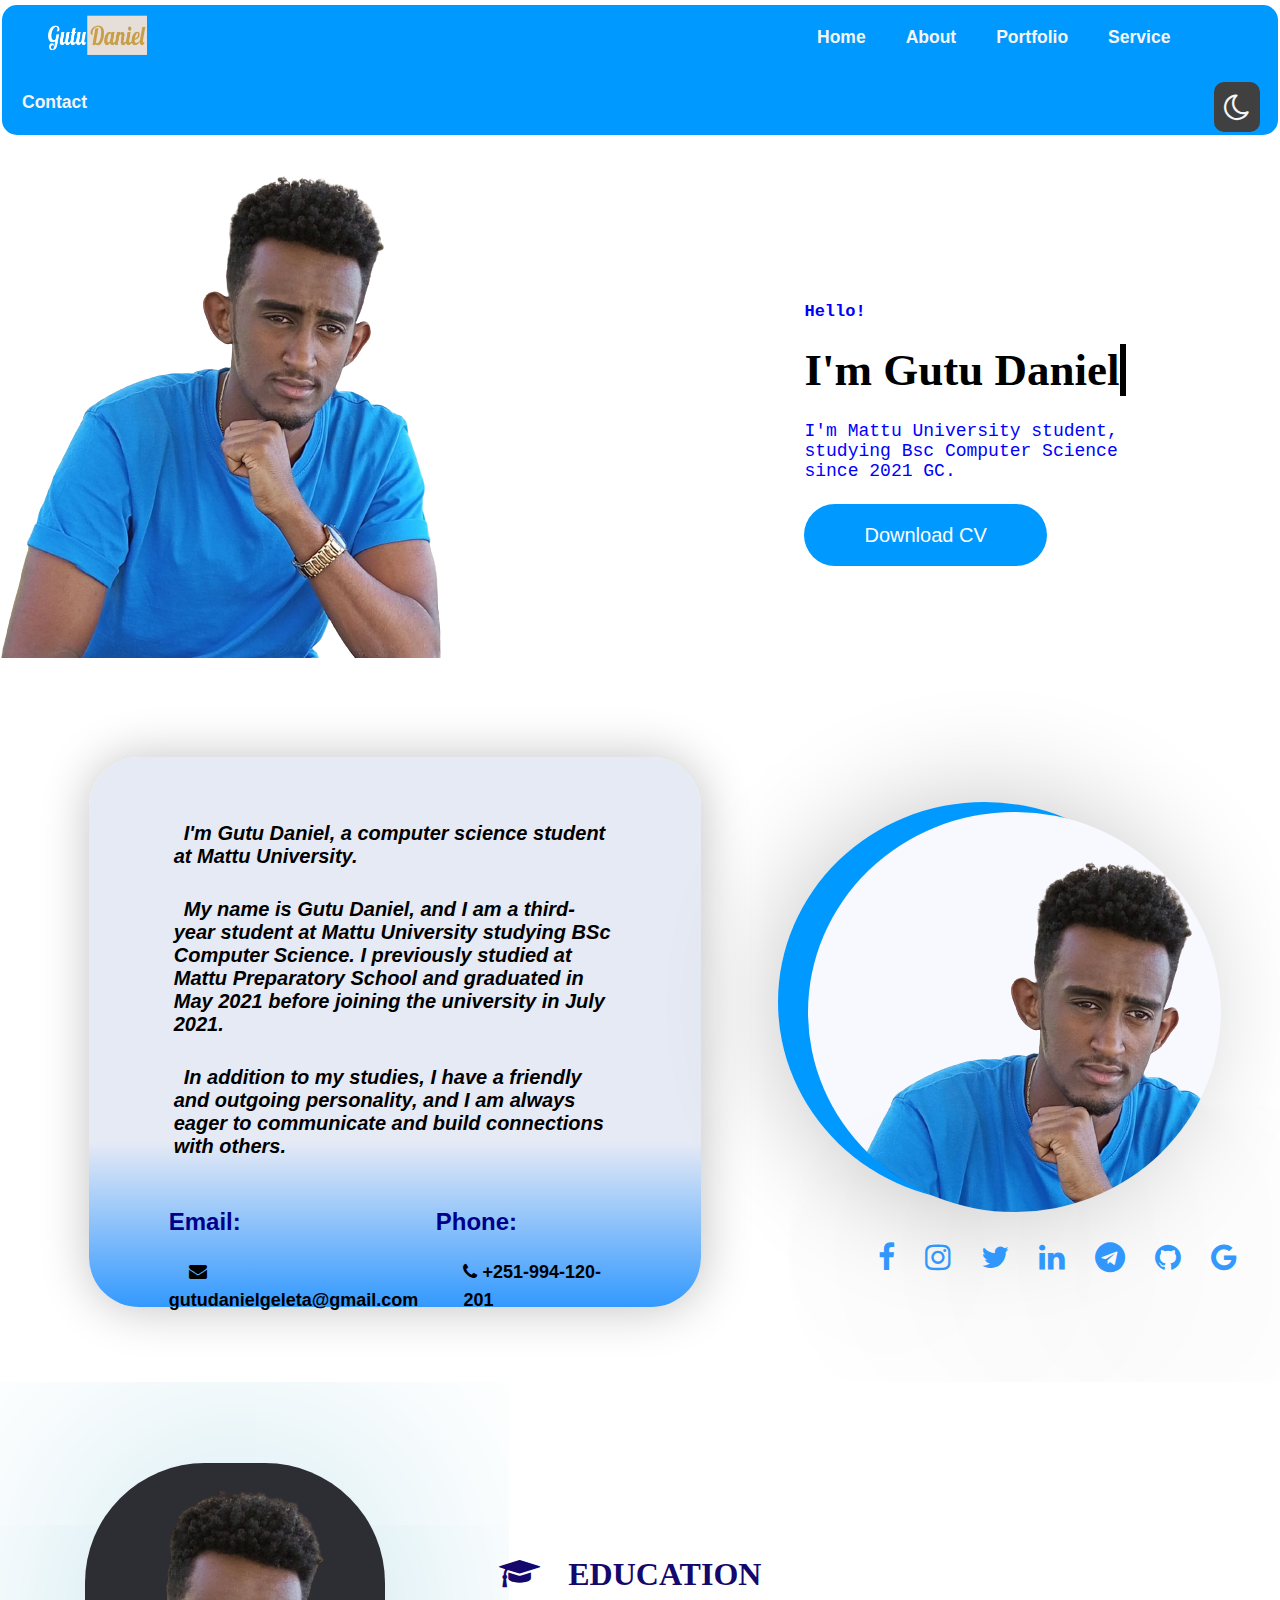
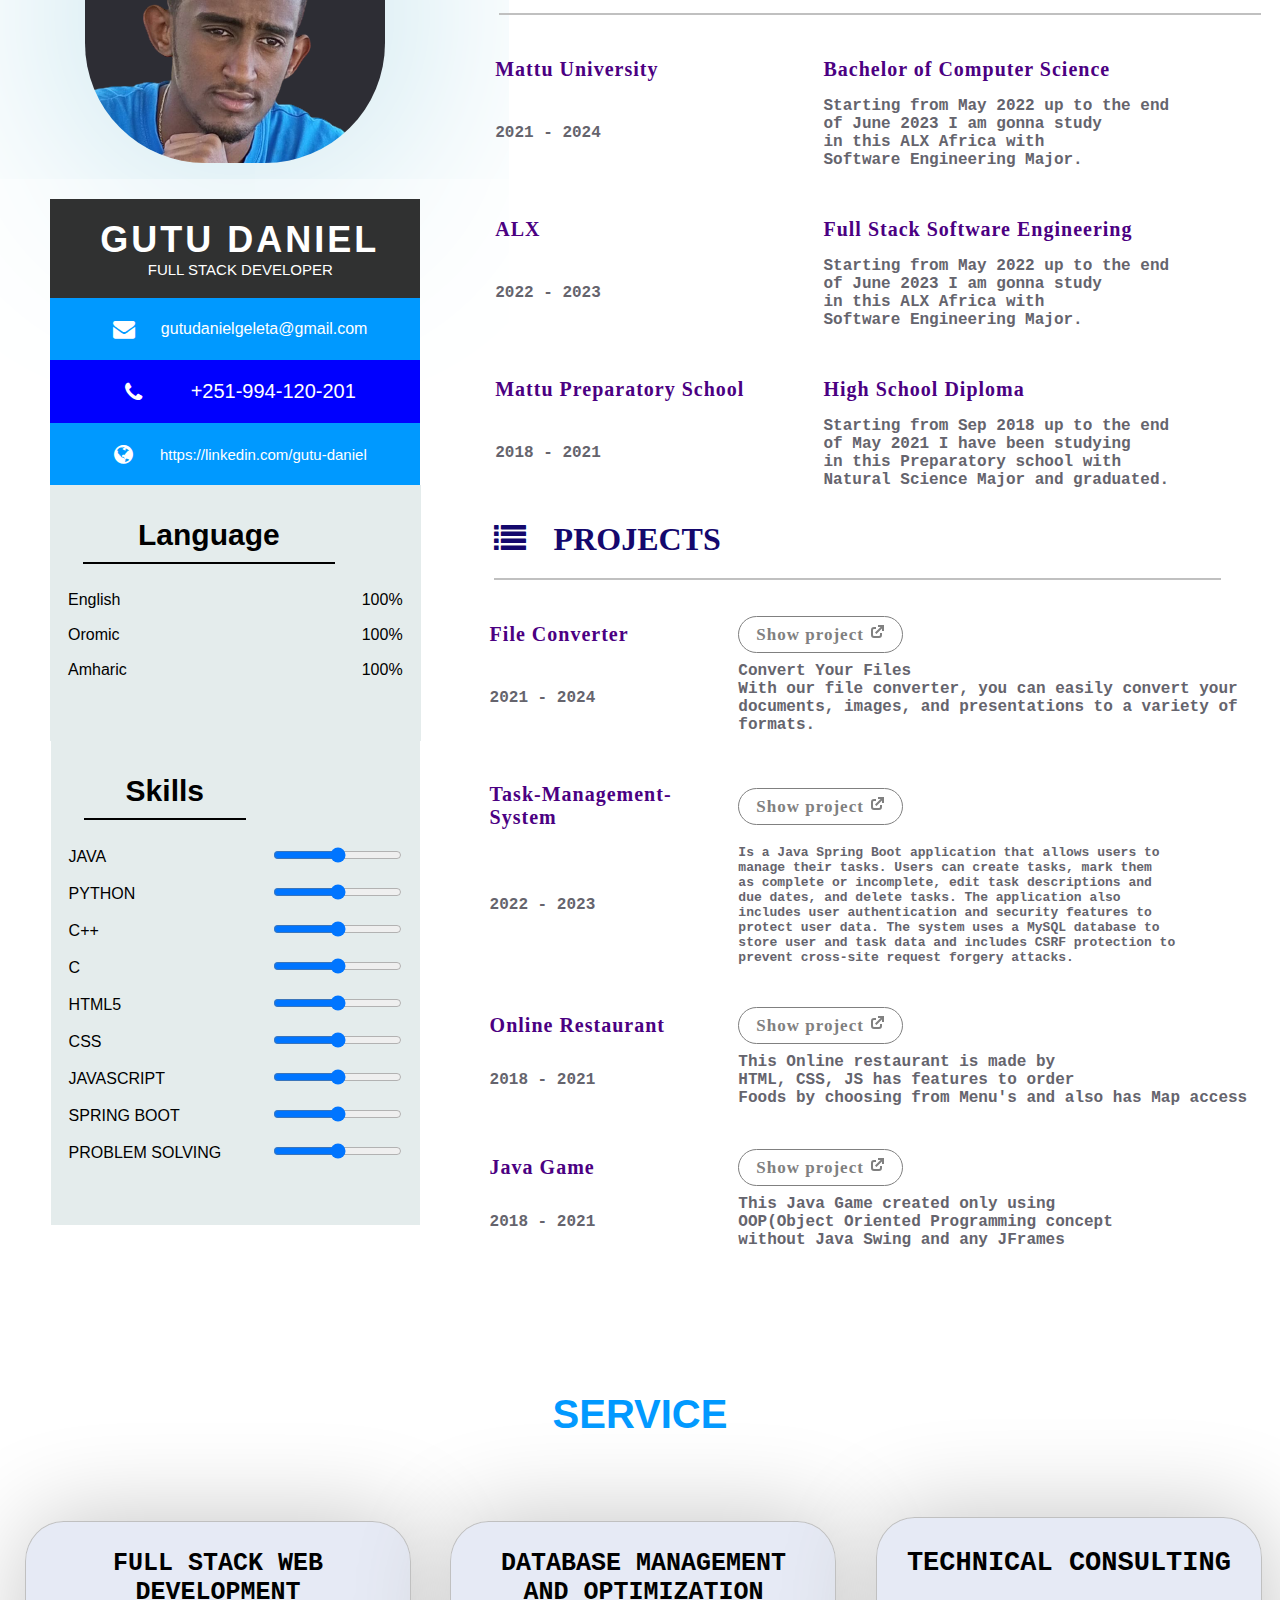
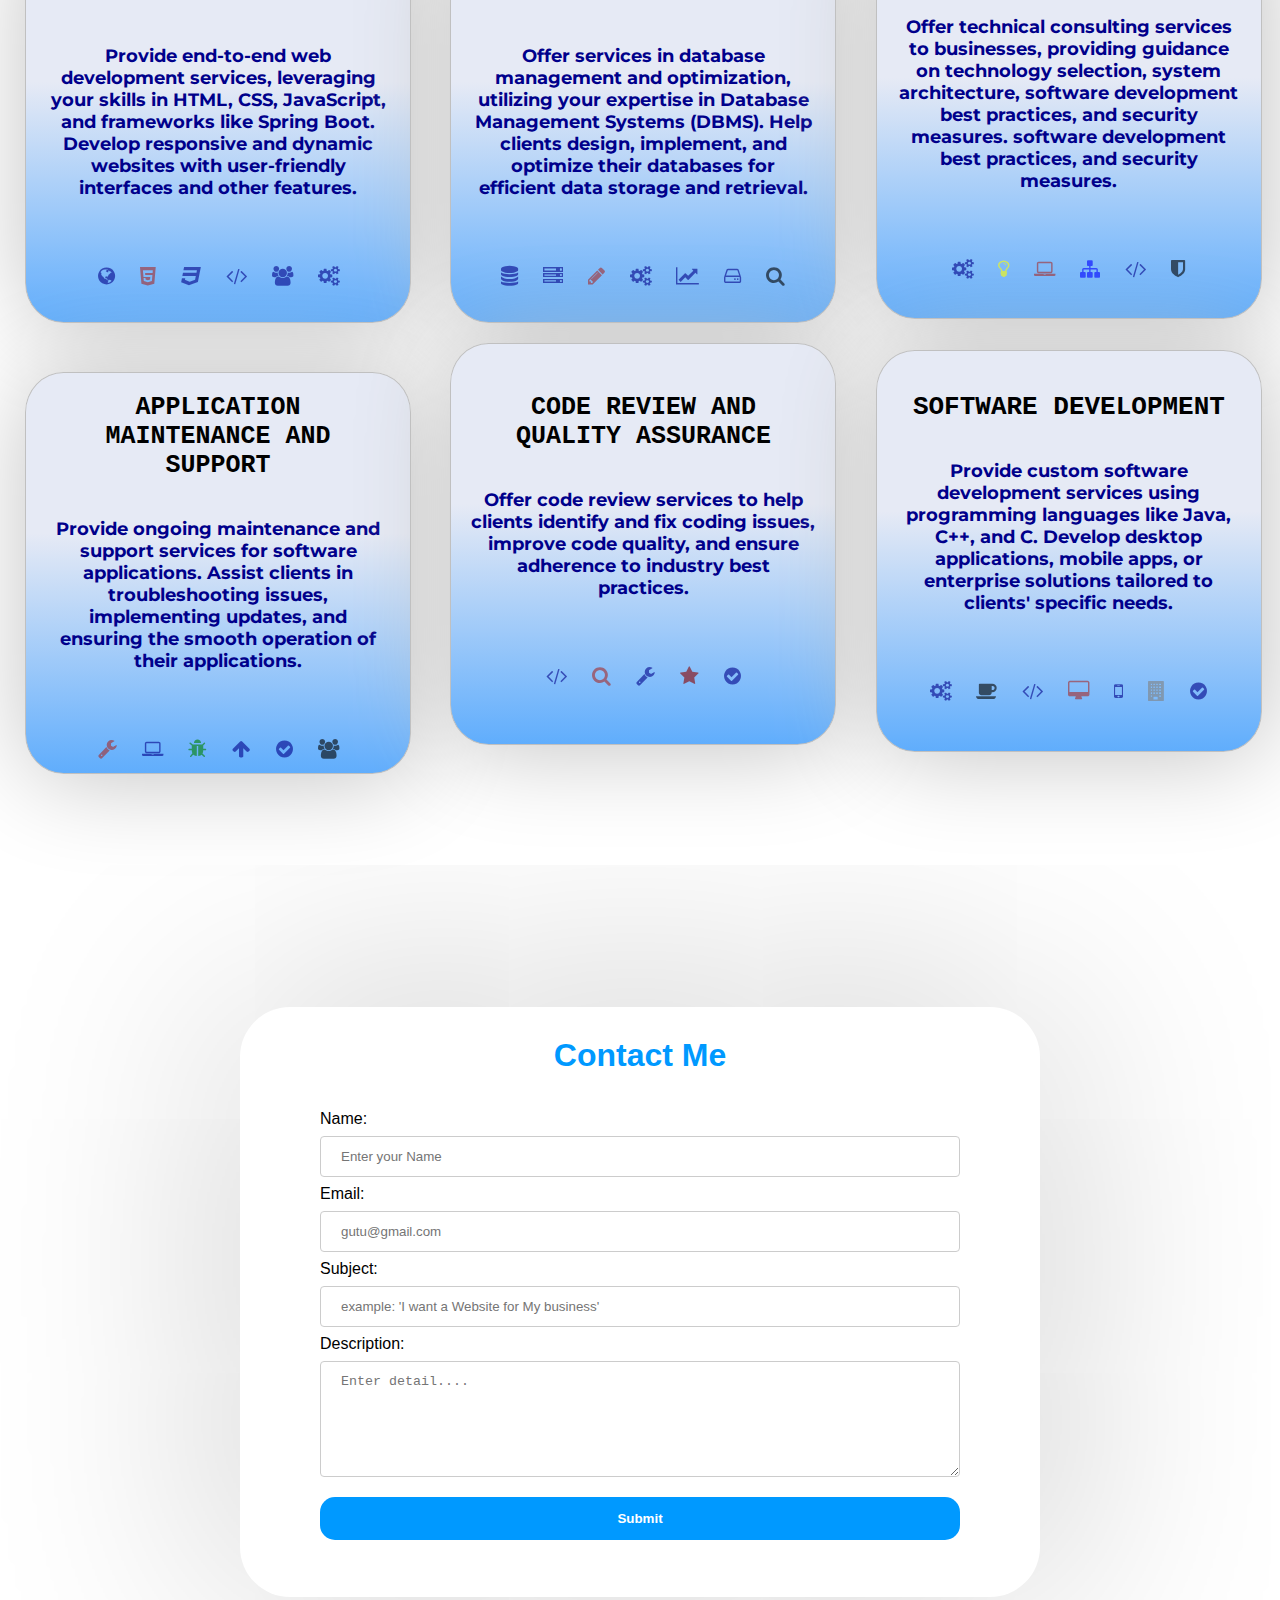
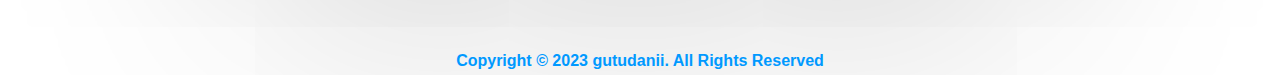
<file: index.html>
<!DOCTYPE html>
<html lang="en" dir="ltr">
  <head>
    <meta charset="utf-8">
    <meta name="viewport" content="width=device-width, initial-scale=1.0">
    <link type="text/css" rel="stylesheet" href="css/index.css">
    <link rel="stylesheet" href="https://cdnjs.cloudflare.com/ajax/libs/font-awesome/4.7.0/css/font-awesome.min.css">
    <link rel="preconnect" href="https://fonts.googleapis.com">
    <link rel="preconnect" href="https://fonts.gstatic.com" crossorigin>
    <link href="https://fonts.googleapis.com/css2?family=Montserrat:ital,wght@0,100;1,100&display=swap" rel="stylesheet">
    <link rel="preconnect" href="https://fonts.googleapis.com">
    <link rel="preconnect" href="https://fonts.gstatic.com" crossorigin>
    <link href="https://fonts.googleapis.com/css2?family=Montserrat:ital,wght@0,100;1,100&family=Roboto+Slab:wght@600&display=swap" rel="stylesheet">
    <title>Home</title>
  </head>
  <header>
    <nav style="background-color: ##00021f;" class="topnav" id="nav">
      <a href="#"><img class="logo" src="Images/gdWhite.png" alt=""></a>
      <a class="nava" href="#home">Home</a>
      <a class="nava" href="#about">About</a>
      <a class="nava" href="#portfolio">Portfolio</a>
      <a class="nava" href="#service">Service</a>
      <a class="nava" href="#contact">Contact</a>
      <a href="javascript:void(0);" class="icon" onclick="myFunction()">
        <i class="fa fa-bars"></i>
      </a>
    </nav>
  </header>
  <body>
    <br><br><br><br>
    <a onclick="dark()" id="darkM" class="fa fa-moon-o" title="Dark Mode"></a>
    <!-- <a onclick="light()" id="lightM" class="fa fa-sun-o" title="Light Mode"></a> -->
    <div id="home" class="box">
        <div class="text">
        <p class="p1" >Hello!</p>
        <br>
        <p id="pp2" style="margin-bottom:20px;" class="p2" >I'm Gutu Daniel</p>
        <br>
        <p class="p3" >I'm Mattu University student, <br>studying Bsc Computer Science <br> since 2021 GC.</p>
        <br>
        <div class="button1" >
          <a target="_blank" class="cv" href="https://www.linkedin.com/in/gutu-daniel/"> Download CV</a>
          <br>
        </div>
        </div>
    </div>

    <div id="about" class="bsox">
  <div id="tts" class="tt">
      <p>I'm Gutu Daniel, a computer science student at Mattu University.</p>
      <p>My name is Gutu Daniel,
        and I am a third-year student at Mattu University studying
         BSc Computer Science. I previously studied at
         Mattu Preparatory School and graduated in May 2021 before joining
         the university in July 2021. </p>

         <p>In addition to my studies, I have a friendly
           and outgoing personality, and I am always eager to communicate
           and build connections with others.</p>
           <ul class="ul1">
             <li>Email:</li>
              <li style="padding-left: 190px;">Phone: </li>
           </ul>
           <ul class="ul2">
             <li><a style="padding-left:20px;" href="mailto:gutudanielgeleta@gmail.com"><i class="fa fa-envelope"></i>  gutudanielgeleta@gmail.com</a></li>
             <li style="padding-left: 15px;"> <a href="tel:+251994120201"><i class="fa fa-phone"></i> +251-994-120-201</a></li>
           </ul>

  </div>
  <div id="bsx" class="about_bsox">
    <div class="about_bsox_1">
    </div>
      <div class="social_media">
        <a target="_blank" href="https://www.facebook.com/gutu.daniel.980/" class="fa fa-facebook"></a>
        <a target="_blank" href="https://www.instagram.com/gutuyeshi/" class="fa fa-instagram"></a>
        <a target="_blank" href="https://twitter.com/gutugeleta/" class="fa fa-twitter"></a>
        <a target="_blank" href="https://www.linkedin.com/in/gutu-daniel/" class="fa fa-linkedin"></a>
        <a target="_blank" href="http://t.me/gutudanii/" class="fa fa-telegram"></a>
        <a target="_blank" href="https://github.com/gutudanii/" class="fa fa-github"></a>
        <a target="_blank" href="mailto:gutudanielgeleta@gmail.com" class="fa fa-google"></a>
  </div>
  </div>
  </div>

  <div id="portfolio" class="port_1">
    <h1 align=center style="font-family: sans-serif;
    color: darkblue;
    font-weight: bolder;
    box-shadow: 2px 3px 200px silver;
     font-size: 1px;">____</h1>
    <div class="port_cont">
        <div class="port_pic">
        </div>
        <br>
        <br>
        <div class="port_pic_p1">
          <p style="font-size: 36px; letter-spacing:3px; font-weight: bolder; font-family: sans-serif;  ">GUTU DANIEL</p>
          <p align=center style="font-size: 15px;">FULL STACK DEVELOPER</p>
        </div>
        <div class="port_pic_p2">
          <i style="font-size: 22px;" class="fa fa-envelope"></i>
          <p align=center style="font-size: 16px;">gutudanielgeleta@gmail.com</p>
        </div>
        <div class="port_pic_p3">
          <i style="font-size: 22px;" class="fa fa-phone"></i>
          <p align=center style=" font-size: 20px;">+251-994-120-201</p>
        </div>
        <div class="port_pic_p2">
          <i style="font-size: 22px;" class="fa fa-globe"></i>
          <p align=center style="font-size: 15px;">https://linkedin.com/gutu-daniel</p>
        </div>
        <div class="port_pic_lang">
            <table>
              <tr colspan="2"> <th style="font-size:30px;
              padding:20px;"> <p style="border-bottom:2px solid black;
              padding-left: 55px; padding-right: 55px; padding-bottom: 10px;">Language</p></th> </tr>
              <tr> <td>English</td> <td>100%</td> </tr>
              <tr> <td>Oromic</td> <td>100%</td> </tr>
              <tr> <td>Amharic</td> <td>100%</td> </tr>
            </table>
          </div>
        <div class="port_pic_skill">
          <table>
            <tr colspan="4">
            <th style="font-size:30px;
            padding:20px;"> <p style="border-bottom:2px solid black;
            padding-left: 42px; padding-right: 42px; padding-bottom: 10px;">Skills</p></th> </tr>
            <tr> <td>JAVA</td> <td> <input type="range" name="" value=""> </td> </tr>
            <tr> <td>PYTHON</td> <td> <input type="range" name="" value=""> </td> </tr>
            <tr> <td>C++</td> <td> <input type="range" name="" value=""> </td> </tr>
            <tr> <td>C</td> <td> <input type="range" name="" value=""> </td> </tr>
            <tr> <td>HTML5</td> <td> <input type="range" name="" value=""> </td> </tr>
            <tr> <td>CSS</td> <td> <input type="range" name="" value=""> </td> </tr>
            <tr> <td>JAVASCRIPT</td> <td> <input type="range" name="" value=""> </td> </tr>
            <tr> <td>SPRING BOOT</td> <td> <input type="range" name="" value=""> </td> </tr>
            <tr> <td>PROBLEM SOLVING</td> <td> <input type="range" name="" value=""> </td> </tr>
          </table>
        </div>
    </div>

    <div class="port_cont_1">
        <table style="padding: 10px;">
          <tr>
            <th colspan="2"> <p id="edu" style="color: #14086d; font-size: 32px; font-family: serif;
            float: left;
             margin-left:10px; padding-right: 500px; border-bottom:2px solid silver; padding-bottom: 20px;">
              <i style="padding-right: 20px;" class="fa fa-graduation-cap"></i>
              EDUCATION</p></th>
          </tr>

          <tr>
            <td style="padding-top: 40px; font-weight: bolder; color: indigo; font-family: serif;
            font-size: 20px; letter-spacing:1px; ">Mattu University</td>
            <td  style="font-weight: bolder; color: indigo; font-family: serif;
            font-size: 20px; letter-spacing:1px; padding-top: 40px; ">Bachelor of Computer Science</td>
          </tr>
          <tr>
            <td>2021 - 2024</td>
            <td>
            Starting from May 2022 up to the end
            <br> of June 2023 I am gonna study
            <br> in this ALX Africa  with
            <br> Software Engineering Major.
          </td>
        </tr>
            <tr>
              <td style="padding-top: 40px; font-weight: bolder; color: indigo; font-family: serif;
              font-size: 20px; letter-spacing:1px; ">ALX</td>
              <td  style="font-weight: bolder; color: indigo; font-family: serif;
              font-size: 20px; letter-spacing:1px; padding-top: 40px; ">Full Stack Software Engineering</td>
            </tr>
            <tr>
              <td>2022 - 2023</td>
              <td>
              Starting from May 2022 up to the end
              <br> of June 2023 I am gonna study
              <br> in this ALX Africa  with
              <br> Software Engineering Major.
            </td>
          </tr>
              <tr>
                <td style="padding-top: 40px; font-weight: bolder; color: indigo; font-family: serif;
                font-size: 20px; letter-spacing:1px; ">Mattu Preparatory School</td>
                <td  style="font-weight: bolder; color: indigo; font-family: serif;
                font-size: 20px; letter-spacing:1px; padding-top: 40px; ">High School Diploma</td>
              </tr>
              <tr>
                <td>2018 - 2021</td>
                <td>
                Starting from Sep 2018 up to the end
                <br> of May 2021 I have been studying
                <br> in this Preparatory school with
                <br> Natural Science Major and graduated.
              </td>
            </tr>
        </table>

        <table style="padding: 10px;">
          <tr>
            <th colspan="2"> <p id="pro" style=" color: #14086d; font-size: 32px; font-family: serif;
            float: left;
             margin-left:10px; padding-right: 500px; border-bottom:2px solid silver; padding-bottom: 20px;">
              <i style="padding-right: 20px;" class="fa fa-list"></i>
              PROJECTS</p></th>
          </tr>

          <tr>
            <td style="padding-top: 40px; font-weight: bolder; color: indigo; font-family: serif;
            font-size: 20px; letter-spacing:1px; ">File Converter</td>
            <td  style="color: #65646d; font-family: serif;
            font-size: 17px; letter-spacing:1px; padding-top: 40px; ">
            <a href="https://gutudanii.github.io/Landing_Page/" target="_blank">Show project
              <svg xmlns="http://www.w3.org/2000/svg" viewBox="0 0 16 16" data-supported-dps="16x16" fill="currentColor" class="mercado-match" width="16" height="16" focusable="false">
                <path d="M15 1v6h-2V4.41L7.41 10 6 8.59 11.59 3H9V1zm-4 10a1 1 0 01-1 1H5a1 1 0 01-1-1V6a1 1 0 011-1h2V3H5a3 3 0 00-3 3v5a3 3 0 003 3h5a3 3 0 003-3V9h-2z"></path>
              </svg>
            </a></td>
          </tr>
          <tr>
            <td>2021 - 2024</td>
            <td>
              Convert Your Files
              <br>
              With our file converter, you can easily convert your <br>documents, images, and presentations to a variety of formats.
          </td>
        </tr>
            <tr>
              <td style="padding-top: 40px; font-weight: bolder; color: indigo; font-family: serif;
              font-size: 20px; letter-spacing:1px; ">Task-Management-System</td>
              <td  style="color: #65646d; font-family: serif;
              font-size: 17px; letter-spacing:1px; padding-top: 40px; ">
              <a href="https://github.com/gutudanii/Task-Management-System" target="_blank">Show project
                <svg xmlns="http://www.w3.org/2000/svg" viewBox="0 0 16 16" data-supported-dps="16x16" fill="currentColor" class="mercado-match" width="16" height="16" focusable="false">
                  <path d="M15 1v6h-2V4.41L7.41 10 6 8.59 11.59 3H9V1zm-4 10a1 1 0 01-1 1H5a1 1 0 01-1-1V6a1 1 0 011-1h2V3H5a3 3 0 00-3 3v5a3 3 0 003 3h5a3 3 0 003-3V9h-2z"></path>
                </svg>
              </a></td>
            </tr>
            <tr>
              <td>2022 - 2023</td>
              <td>
                <p style="font-size: 13px;" >
                  Is a Java Spring Boot application that allows users to <br>
                  manage their tasks. Users can create tasks, mark them <br>
                  as complete or incomplete, edit task descriptions and <br>
                  due dates, and delete tasks. The application also <br>
                  includes user authentication and security features to <br>
                  protect user data. The system uses a MySQL database to <br>
                  store user and task data and includes CSRF protection to <br>
                  prevent cross-site request forgery attacks.
                 </p>

            </td>
          </tr>
              <tr>
                <td style="padding-top: 40px; font-weight: bolder; color: indigo; font-family: serif;
                font-size: 20px; letter-spacing:1px; ">Online Restaurant</td>
                <td  style="color: #65646d; font-family: serif;
                font-size: 17px; letter-spacing:1px; padding-top: 40px; ">
                <a href="https://gutudanii.github.io/Module-5-Coding-Assignment/index.html" target="_blank">Show project
                  <svg xmlns="http://www.w3.org/2000/svg" viewBox="0 0 16 16" data-supported-dps="16x16" fill="currentColor" class="mercado-match" width="16" height="16" focusable="false">
                    <path d="M15 1v6h-2V4.41L7.41 10 6 8.59 11.59 3H9V1zm-4 10a1 1 0 01-1 1H5a1 1 0 01-1-1V6a1 1 0 011-1h2V3H5a3 3 0 00-3 3v5a3 3 0 003 3h5a3 3 0 003-3V9h-2z"></path>
                  </svg>
                </a></td>
                  </tr>
              <tr>
                <td>2018 - 2021</td>
                <td>
                  This Online restaurant is made by <br>
                  HTML, CSS, JS has features to order <br>
                  Foods by choosing from Menu's and also has Map access
              </td>
            </tr>

            <tr>
              <td style="padding-top: 40px; font-weight: bolder; color: indigo; font-family: serif;
              font-size: 20px; letter-spacing:1px; ">Java Game</td>
              <td  style="color: #65646d; font-family: serif;
              font-size: 17px; letter-spacing:1px; padding-top: 40px; ">
              <a href="https://gutudanii.github.io/Java-game-for-Beginners/" target="_blank">Show project
                <svg xmlns="http://www.w3.org/2000/svg" viewBox="0 0 16 16" data-supported-dps="16x16" fill="currentColor" class="mercado-match" width="16" height="16" focusable="false">
                  <path d="M15 1v6h-2V4.41L7.41 10 6 8.59 11.59 3H9V1zm-4 10a1 1 0 01-1 1H5a1 1 0 01-1-1V6a1 1 0 011-1h2V3H5a3 3 0 00-3 3v5a3 3 0 003 3h5a3 3 0 003-3V9h-2z"></path>
                </svg>
              </a></td>
            </tr>
            <tr>
              <td>2018 - 2021</td>
              <td>
                This Java Game created only using <br>
                OOP(Object Oriented Programming concept <br>
                without Java Swing and any JFrames
            </td>
          </tr>
        </table>
    </div>

    </div>

  <h1  id="service" align=center style=" color: #0099FF;
   padding: 10px; width: 15%;
   font-family: sans-serif; font-display: fallback;
   font-weight: 100px; font-size: 40px;">SERVICE</h1>
  <div class="serv_1">
    <div id="srv_1" class="serv_box1">
        <p align="center" >
          <big style="font-weight: bolder; font-family: monospace; font-size: 25px;  text-transform: uppercase;; color: black;" >Full Stack Web Development</big>
          <br>
          <br>
          <br>
          <small style="font-size: 18px;">
         Provide end-to-end web development services,
         leveraging your skills in HTML, CSS, JavaScript,
          and frameworks like Spring Boot. Develop responsive
           and dynamic websites with user-friendly interfaces and other features.
         </small>
          <br>
          <br>
          <br>
          <br>
           <i class="fa fa-globe"></i>
           <i style="color: brown;" class="fa fa-html5"></i>
           <i style="color: darkblue;" class="fa fa-css3"></i>
           <i class="fa fa-code"></i>
           <i class="fa fa-users"></i>
           <i class="fa fa-cogs"></i>

        </p>
    </div>
    <div id="srv_2" align="center" class="serv_box2">
      <p align="center" >
        <big style="font-weight: bolder; font-family: monospace; font-size: 25px;  text-transform: uppercase; color: black;" >Database Management and Optimization</big><br>
        <br>
        <br>
        <small style="font-size: 18px;">
        Offer services in database management
        and optimization, utilizing your expertise in
        Database Management Systems (DBMS). Help clients design,
         implement, and optimize their databases
         for efficient data storage and retrieval.
       </small>
         <br>
         <br>
         <br>
         <br>
         <i class="fa fa-database"></i>
         <i class="fa fa-server"></i>
         <i style="color: brown;" class="fa fa-pencil"></i>
         <i class="fa fa-cogs"></i>
         <i class="fa fa-line-chart"></i>
         <i class="fa fa-hdd-o"></i>
         <i style="color: black;" class="fa fa-search"></i>

      </p>
    </div>
    <div id="srv_3" align="center" class="serv_div3">
      <p align="center" >
        <big style="font-weight: bolder; font-family: monospace; font-size: 27px;  text-transform: uppercase; color: black;">Technical Consulting</big><br>
        <br>
        <br>
        <small style="font-size: 18px;">
       Offer technical consulting services to businesses,
       providing guidance on technology selection, system architecture,
       software development best practices, and security measures.
       software development best practices, and security measures.
     </small>
       <br>
       <br>
       <br>
       <br>
       <i class="fa fa-cogs"></i>
       <i style="color: yellow;" class="fa fa-lightbulb-o"></i>
       <i style="color: brown;" class="fa fa-laptop"></i>
       <i style="color: blue;" class="fa fa-sitemap"></i>
       <i class="fa fa-code"></i>
       <i style="color: black ;" class="fa fa-shield"></i>

      </p>
    </div>
    <div id="srv_4" class="serv_box1">
        <p align="center" >
          <big style="font-weight: bolder; font-family: monospace; font-size: 25px;  text-transform: uppercase; color: black;" >Application Maintenance and Support</big><br>
          <br>
          <br>
          <small style="font-size: 18px;">
            Provide ongoing maintenance and support services for
            software applications. Assist clients in troubleshooting issues,
             implementing updates, and ensuring the smooth operation of their applications.
          </small>
           <br>
           <br>
           <br>
           <br>
           <i style="color: brown;" class="fa fa-wrench"></i>
           <i class="fa fa-laptop"></i>
           <i style="color: green;" class="fa fa-bug"></i>
           <i class="fa fa-arrow-up"></i>
           <i class="fa fa-check-circle"></i>
           <i style="color: black;" class="fa fa-users"></i>

        </p>
    </div>
    <div id="srv_5" align="center" class="serv_box2">
      <p align="center" >
        <big style="font-weight: bolder; font-family: monospace; font-size: 25px;  text-transform: uppercase; color: black;" > Code Review and Quality Assurance</big><br>
        <br>
        <br>
        <small style="font-size: 18px;">
         Offer code review services to help clients identify
         and fix coding issues, improve code quality,
         and ensure adherence to industry best practices.
       </small>
         <br>
         <br>
         <br>
         <br>
         <i class="fa fa-code"></i>
         <i style="color: brown;" class="fa fa-search"></i>
         <i class="fa fa-wrench"></i>
         <i style="color: darkred;" class="fa fa-star"></i>
         <i class="fa fa-check-circle"></i>

      </p>
    </div>
    <div id="srv_6" align="center" class="serv_div3">
      <p align="center" >
        <big style="font-weight: bolder; font-family: monospace; font-size: 26px;  text-transform: uppercase; color: black;">Software Development</big><br>
        <br>
        <br>
        <small style="font-size: 18px;">
         Provide custom software development services
         using programming languages like Java, C++, and C.
         Develop desktop applications, mobile apps, or
         enterprise solutions tailored to clients' specific needs.
       </small>
         <br>
         <br>
         <br>
         <br>
           <i class="fa fa-cogs"></i>
           <i style="color: black;" class="fa fa-coffee"></i>
           <i class="fa fa-code"></i>
           <i style="color: brown;" class="fa fa-desktop"></i>
           <i class="fa fa-mobile"></i>
           <i style="color: grey;" class="fa fa-building"></i>
           <i class="fa fa-check-circle"></i>

      </p>
    </div>
    </div>

  <div id="contact" class="box_1">
    <div class="box_contact">
        <form>
          <h1 style="color:#0099FF;" id="dani" align="center">Contact Me</h1>
          <br/>
          <br/>
          <label for="name_1">Name: </label>
          <input type="text" id="name_1" name="name" value="" placeholder="Enter your Name"/>
          <br>
          <label for="email_1">Email: </label>
          <input type="email" id="email_1" name="email" value="" placeholder="gutu@gmail.com"/>
          <br>
          <label for="Subject_1">Subject: </label>
          <input type="text" name="Subject_1" value="" placeholder="example: 'I want a Website for My business'"/>
          <br>
          <label for="description_1">Description: </label>
          <textarea name="name" id="description_1" rows="6  " cols="80" placeholder="Enter detail...."></textarea>
          <input type="submit" name="" />
      </form>
    </div>
  </div>
  <footer>
      <p align="center" style="color: #0099FF; font-weight: bolder; padding:5px; font-weight: 5px;">Copyright &copy 2023 gutudanii. All Rights Reserved</p>
  </footer>
  <script src="js/script.js" type="text/javascript"></script>
  </body>
</html>
</file>
<file: css/index.css>
*{
    margin: auto;
}


body {
  font-family: sans-serif;
  font-style:normal;
  background-color: white;
  color: black;
}

.dark-mode{
  /* background-color: #404040; */
  background-color: #00021F;
}
.lightM{
  background-color: white;
  color: black;
}
.tt_new{
  box-shadow: none;
}
#darkM{
  right: 0;
  margin: 10px;
  margin-right: 20px;
  color: whitesmoke;
  padding: 10px;
  border-radius: 10px;
  background-color: #404040;
  text-decoration: none;
  font-size: 30px;
  position: fixed;
}

#nav {
  position: fixed;
  top:5px;
  left: 2px;
  right: 2px;
  overflow: hidden;
  background-color: #0099FF;
  border-radius: 15px;
  scroll-behavior: smooth;
}
/* OLD NAV CODE */

/* .nava{
  float: left;
  display: block;
  margin: 22px 20px;
  font-family: sans-serif;
  text-decoration: none;
  font-weight: bolder;
  color: whitesmoke;
  font-family: sans-serif;
  font-size: 17.5px;
} */
.nava:hover {
    color: silver;
    transition-duration: 0.9s;
}
.logo{
  float: left;
  display: block;
  margin: 10px 45px;
  width: 100px;
  height: 40px;
  margin-right: 650px;
}

/*DIV BOX*/

.box{
    background-image: url('../Images/gutu.png');
    background-repeat: no-repeat;
    background-position: left;
    margin-top: 30px;
    /* background-color: white; */
    height: 580px;
    width: 100%;
    display: inline-flex;
  }

.text{
  margin-top: 200px;
  padding-left: 650px;
  font-size: 20px;
  font-family: sans-serif;
  text-align: left;
}

.tt{
  border-radius: 50px;
  /* background-color: white; */
  background: linear-gradient(to bottom,rgb(230, 234, 245) 70%, #3399ff  100%);
  padding:70px;
  width: 40%;
  float: left;
  padding-bottom:50px;
  padding-top:50px;
  height: 450px;
  box-shadow:1px 1px 50px silver;
}
.tt:hover{
  box-shadow:2px 3px 60px lightblue;
  transition: all 0.7s;
}
.ul1, .ul2{
      list-style: none;
      display: inline-flex;
      padding: 5px;
}
.ul1{
    padding-top:30px;
}
.tt ul li{
    font-size: 24px;
    font-weight: bolder;
    padding: 5px;
    color: darkblue;
}
.tt ul li a {
  font-size: 18px;
  text-decoration: none;
  color: black;
  transition: all 1.5s;
}

.tt ul li a:hover {
  color: ghostwhite;
  transition: all 1.5s;
}
.bsox{
  display: inline-flex;
  height: 600px;
  overflow: hidden;
  /* background-color: white; */
  padding: 50px;
  float: right;
}
.about_bsox{
  width: 35%;
  height: 400px;
  background-color: #0099FF;
  border-radius: 50%;
  box-shadow: 2px 3px 120px silver;
  margin-top: 70px;
}
.about_bsox:hover{
  box-shadow: 2px 3px 100px lightblue;
  transition: all 0.5s;
  }
.about_bsox_1{
  margin-left: 30px;
  margin-top: 10px;
  width: 100%;
  height: 400px;
  background-color: ghostwhite;
  border-radius: 50%;
  background-image: url('../Images/gutu.png');
}
.tt p{
  font-family: sans-serif;
  font-size: 20px;
  font-style: oblique;
  font-weight: bold;
  /* color: darkblue; */
  color: black;
  padding: 15px;
  text-indent: 10px;
}
.social_media{
  display: inline-flex;
  margin-top: 30px;
  margin-left: 100px;
}
.social_media a{
  margin-left: 30px;
  font-size: 30px;
  text-decoration: none;
  height: 20px;
  color:  #3399ff;
  /* background-color: white; */
  border-radius: 100%;
  box-shadow: 2px 3px 300px black;
  transition: all 1.6s;
}
.social_media a:hover{
  color: lightblue;
  transition: all 1.6s;
}
.social_media a:first-child{
  margin-left: 0px;
}
.p1{
  color: blue;
  font-weight: bolder;
  font-size: 17px;
  font-family: monospace;
  margin-left: 0px;
}
.p2{
  color: black;
  font-weight: bolder;
  font-size: 45px;
  font-family: serif;
  display: inline-block;

  overflow: hidden; /* Ensures text doesn't overflow container */
  white-space: nowrap; /* Prevents line breaks */
  border-right: 0.15em solid black  ; /* Creates the blinking cursor effect */
  animation: typing 3s steps(10, end), backspace 2s steps(10, end) 3s;
  /* animation-iteration-count: infinite; */
  /* animation shorthand property for typing and backspacing animations */
}

@keyframes typing {
  from {
    width: 0;
  }
  to {
    width: 100%;
  }
}

@keyframes backspace {
  from {
    width: 100%;
  }
  to {
    width: 0;
  }
}

.p3{
  color: blue;
  font-size: 18px;
  font-family: monospace;
  margin-bottom: 20px;
}


.cv{
  text-decoration: none;
  background-color: #0099FF;
  /* background-color: blue; */
  color: white;
  /* margin: 50px; */
  padding: 20px 60px 20px 60px;
  border-radius: 100px;
}
.cv:hover {
  background-color: #E8E8E8;
  /* color: blue; */
  color: #0099FF;
  font-weight: bold;
  border-radius: 50px;
  border-bottom: 5px solid #0099FF;
  border-top: 1px solid blue;
  border-left: 1px solid blue;
  border-right: 1px solid blue;
  transition-duration: 1s;
  /* transition-delay: 1s; */
}
.box_1{
  width: 100%;
  height: 640px;
  /* background-color: white; */
  padding-top: 100px;
}

.box_contact{
  padding:80px;
  padding-top: 30px;
  width: 50%;
  height: 480px;
  /* background-color: white; */
  border-radius: 50px;
  display: flex;
  align-items: center;
  box-shadow: 2px 3px 250px silver;
}


input[type=text], input[type=email], textarea, select {
  width: 100%;
  padding: 12px 20px;
  margin: 8px 0;
  display: inline-block;
  border: 1px solid #ccc;
  border-radius: 4px;
  box-sizing: border-box;
}

input[type=submit] {
  width: 100%;
  /* background-color: #4CAF50; */
  background-color: #0099FF;
  color: white;
  padding: 14px 20px;
  margin: 8px 0;
  border: none;
  font-weight: bolder;
  border-radius: 15px;
  cursor: pointer;
}

input[type=submit]:hover {
  background-color: #3297c3;
}

.serv_1{
    font-size: 16px;
    margin-top: 60px;
    /* background-color: white; */
    width: 100%;
    height: 1000px;
}

.serv_1 div{
  display: inline-flex;
  /* background-color: white; */
  border-radius: 10%;
  width: 30%;
  margin: 10px;
  height: 400px;
  margin-left: 25px;
  box-shadow: 3px 2px 100px silver;
  background: linear-gradient(to bottom,rgb(230, 234, 245) 20%, #3399ff  60%);
  background-size: 100% 200%;
  /* position: static; */
  border-style: groove;
  border-color: silver;
  border-width: 1px;
  transition: all 1.5s;
  font-family: 'Montserrat', sans-serif;
  font-weight: bolder;
  color: darkblue;

}
.serv_1 div p{
    padding: 20px;
    display: block;
}
.serv_1 i{
  /* background-color: white; */
  opacity: 60%;
  border-radius: 20px;
  padding: 10px;
  /* padding-top: 20px; */
  font-size: 20px;
}
.serv_1 div:hover{
  /* background-color: lightblue; */
  /* transition: all 0.7s; */
  /* transform: rotate(10deg); */
  /* transform: scale(0.9); */
  /* transform: skew(-30deg); */
  /* transform: translate(10px, 15px); */
  background-position: right bottom;
  /* color: whitesmoke; */
  color: indigo;
  border: none;
  box-shadow: 0 0 20px silver;
  transition: all 1.5s;
  font-weight: bolder;
  opacity: 100%;
}
.port_1{
  width: 100%;
  height: 1600px;
  overflow: hidden;
}
.port_cont{
    display: grid;
    margin: 50px;
    float: left;
    box-shadow: 0px 0px 0px silver;
    /* padding: 40px; */
    border-radius: 20px;
}
.port_pic{
  /* background-image: url('https://encrypted-tbn0.gstatic.com/images?q=tbn:ANd9GcQLlnTa1_hvfsAbfb9EH7UlbrgkufjBlwEXIw&usqp=CAU'); */
  /* float: left; */
  background-image: url('../Images/gutu1.png ');
  margin-top: 30px;
  background-repeat: no-repeat;
  border-radius: 40%;
  /* width: 70%; */
  width: 300px;
  height: 300px;
  background-color: #2d2d34;
  box-shadow: 2px 3px 300px lightblue;
   /* #7c7c7e; */
}
.port_pic_p1{
  width: 280px;
  padding: 20px;
  padding-left: 50px;
  padding-right: 40px;
  background-color: #303131;
  color: white;
}
.port_pic_p2{
  display: inline-flex;
  width: 280px;
  padding: 20px;
  padding-left: 50px;
  padding-right: 40px;
  background-color: #0099FF;
  color: white;
}
.port_pic_p3{
  display: inline-flex;
  width: 280px;
  padding: 20px;
  padding-left: 50px;
  padding-right: 40px;
  background-color: blue;
  color: white;
}
.port_pic_lang , .port_pic_skill {
  background-color: #e4ecec;
  padding: 11px;
  padding-bottom: 50px;
}
.port_pic_lang table tr td, .port_pic_skill table tr td{
  padding: 5px;
  padding-bottom: 10px;
}

.port_cont_1{
  margin-top: 160px;
  font-family: monospace;
  font-size: 16px;
  font-weight: bolder;
}

.port_cont_1 table tr td{
  padding: 7px;
  color: #65646d;
  /* padding-left: 70px; */
}
.port_cont_1 table  tr td a{
   text-decoration: none;
   padding:8px;
   padding-left: 17px;
   padding-right: 17px;
   color: gray;
   border-radius: 30px;
   border: 1px solid gray;
}
.port_cont_1 table tr td a:hover{
  color: #3b3b3f;
  border: 2px solid #3b3b3f;
  /* background-color: #e0e0e0; */
}
.topnav .icon {
  display: none;
}
/*TODO PHONE*/
.nava{
  float: left;
  display: block;
  margin: 22px 20px;
  font-family: sans-serif;
  text-decoration: none;
  font-weight: bolder;
  color: whitesmoke;
  font-family: sans-serif;
  font-size: 17.5px;
}

@media screen and (max-width: 600px) {
  .topnav a:not(:first-child) {display: none;}
  .topnav a.icon {
    float: right;
    margin: 0px;
    color: white;
    margin-left: 10px;
    padding: 10px;
    font-size: 30px;
    display: block;
  }
  .nava{
    /* float: left; */
    display: grid;
    /* margin: 22px 20px; */
    font-family: sans-serif;
    text-decoration: none;
    font-weight: bolder;
    color: whitesmoke;
    font-family: sans-serif;
    font-size: 12px;
  }
  .box .text{
    display: inline-flex;
  }
  .box .button1{
    display: inline-flex;
  }
  .box{
    width: 100%;
  }
}

@media screen and (max-width: 600px) {
  .topnav.responsive {position: relative;}
  .topnav.responsive .icon {
    position: absolute;
    padding: 15px;
    font-size: 30px;
    right: 0;
    color: white;
    top: 0;
  }
  .topnav.responsive a {
    float: none;
    padding: 5px;
    font-size: 15px;
    display: grid;
    text-align: center;
  }
  .logo{
    float: left;
    display: grid;
    margin: 10px 45px;
    width: 100px;
    height: 40px;
    margin-right: 65px;
  }
  .box .text{
    display: inline-flex;
  }
  .box .button1{
    display: inline-flex;
  }
  .box{
    width: 100%;
  }
}
</file>
